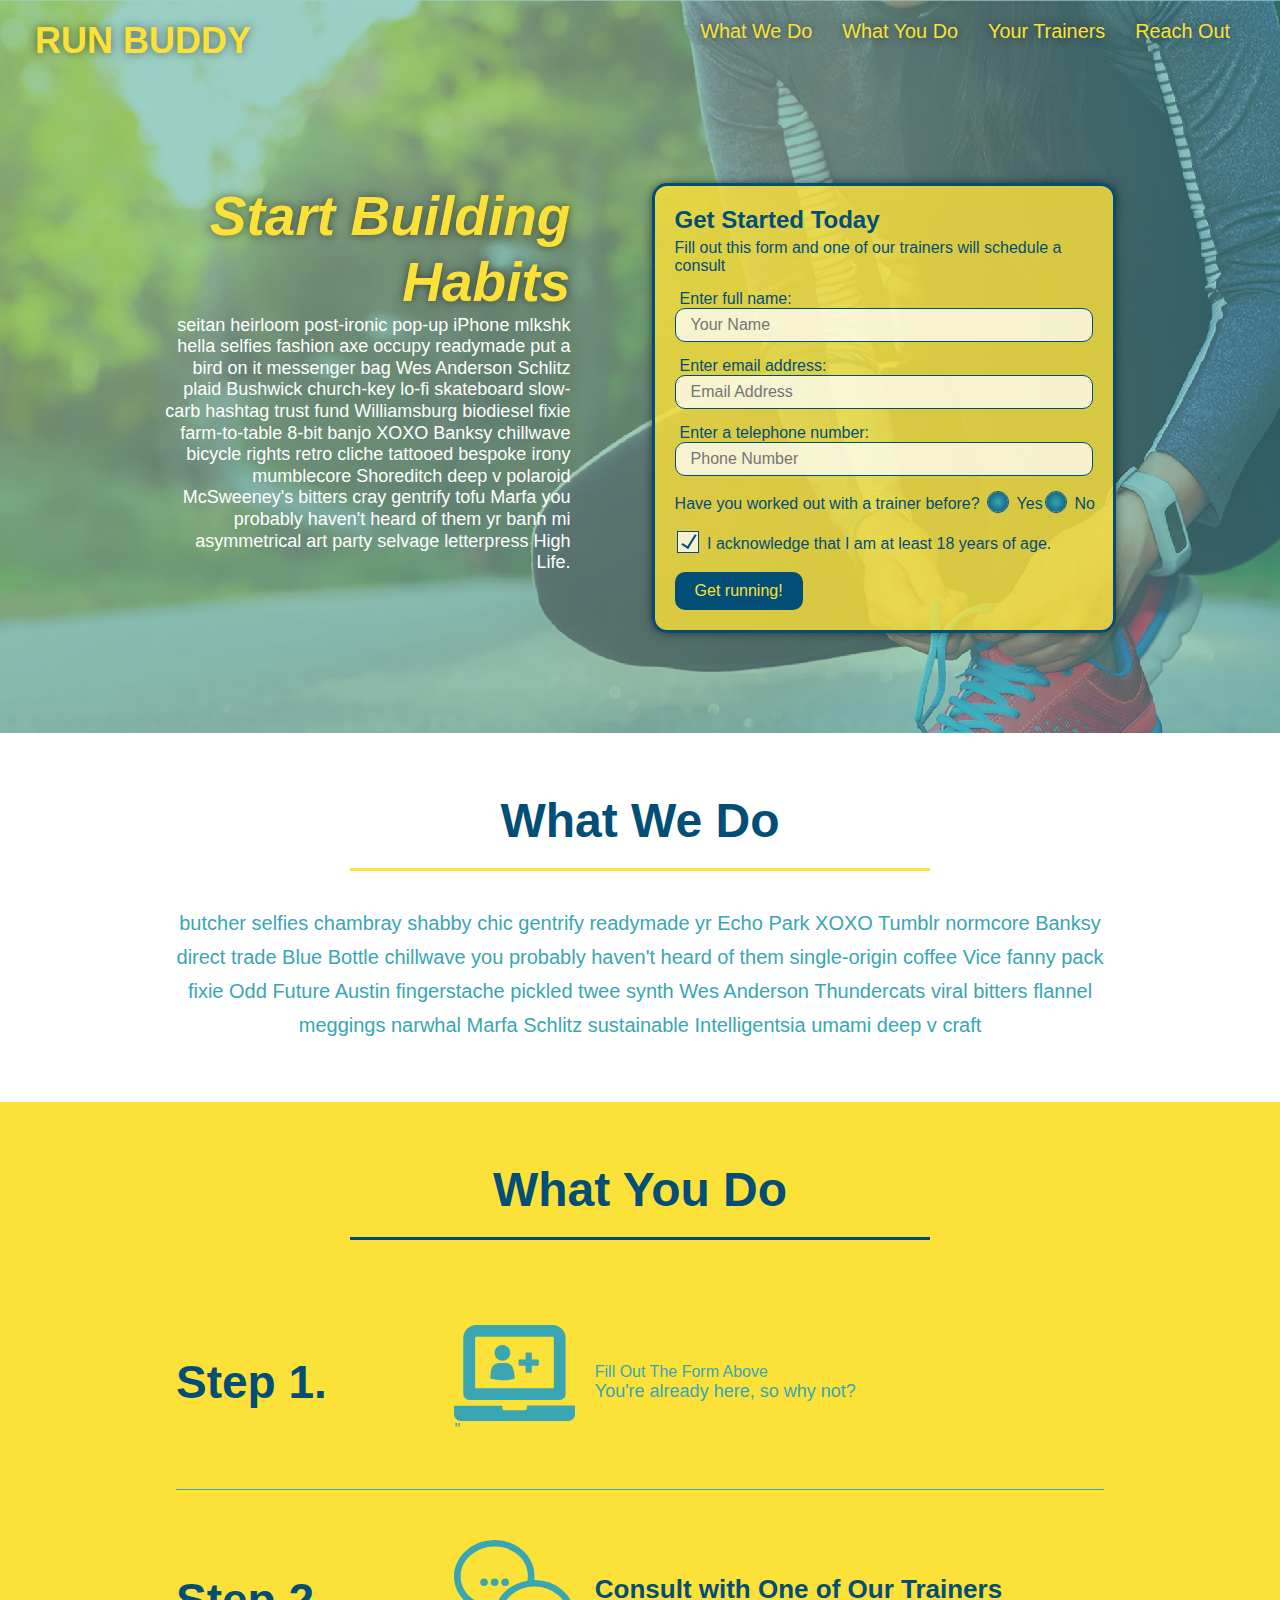
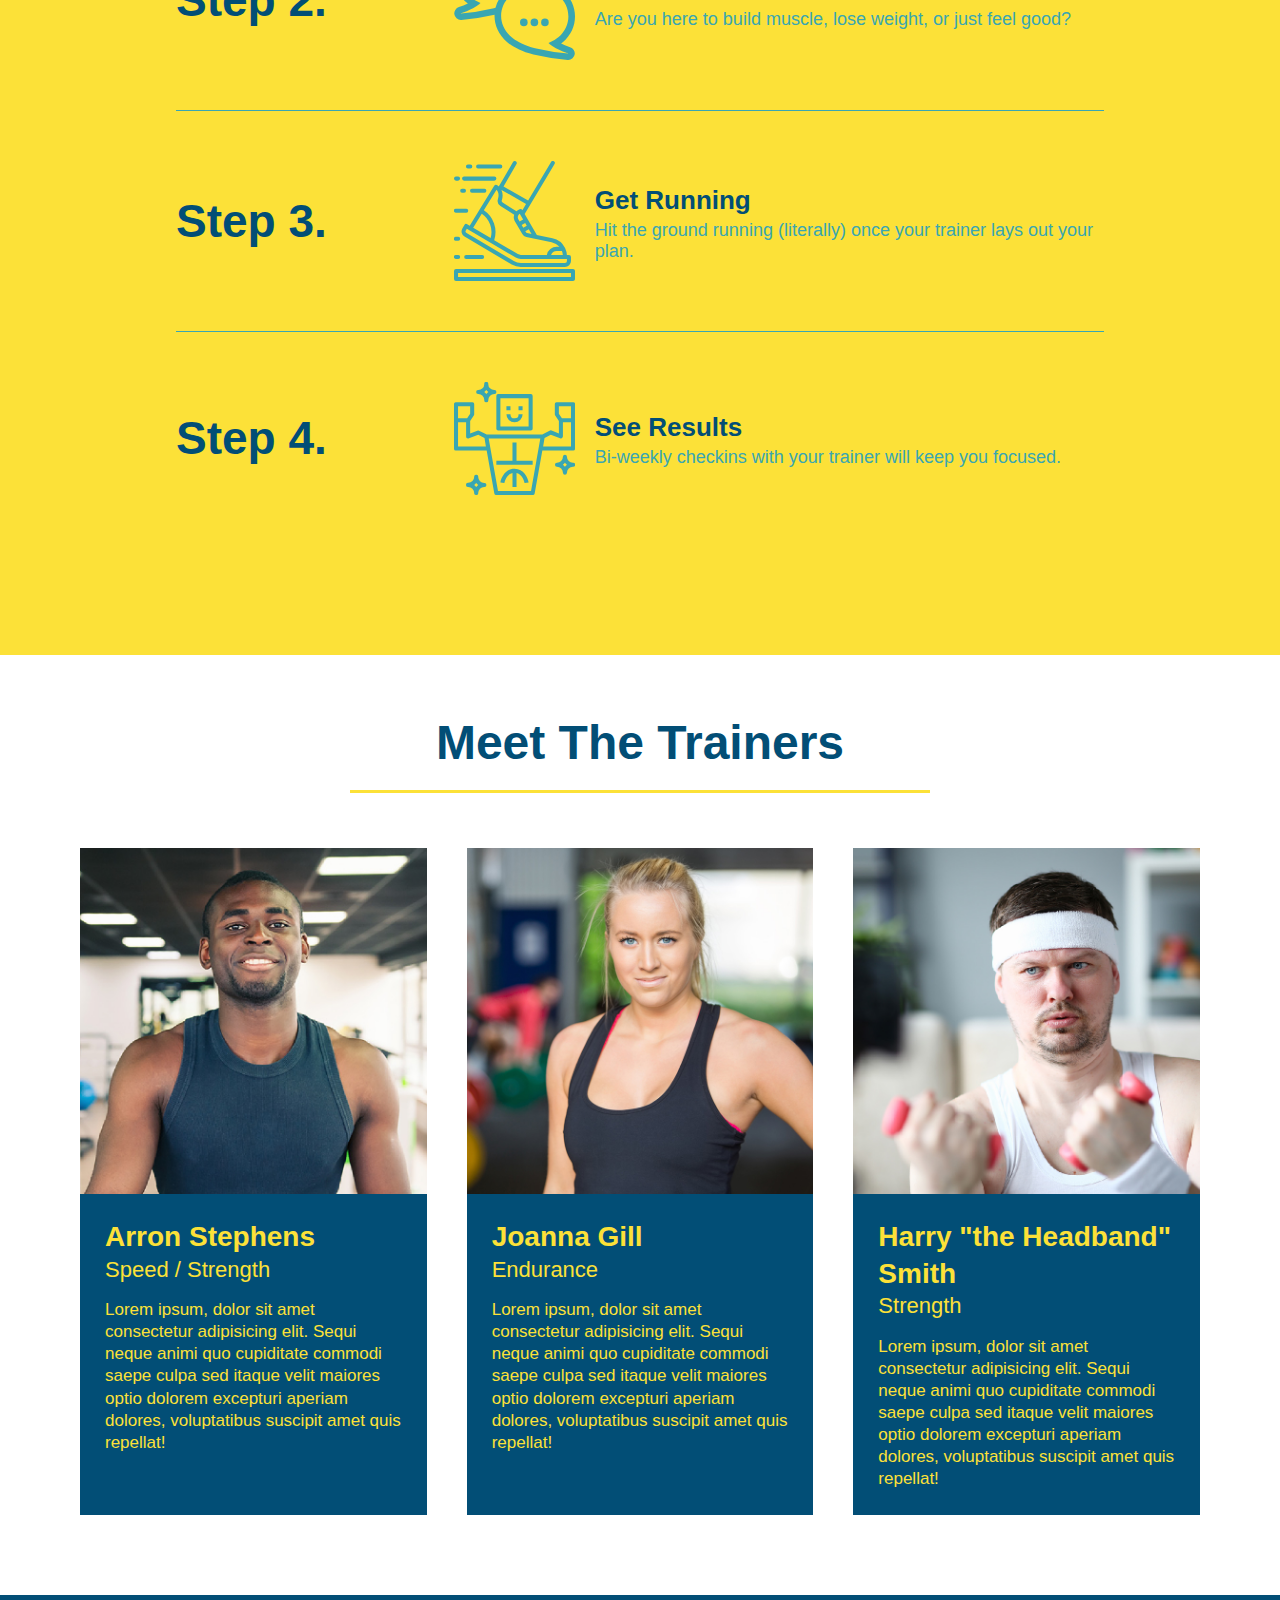
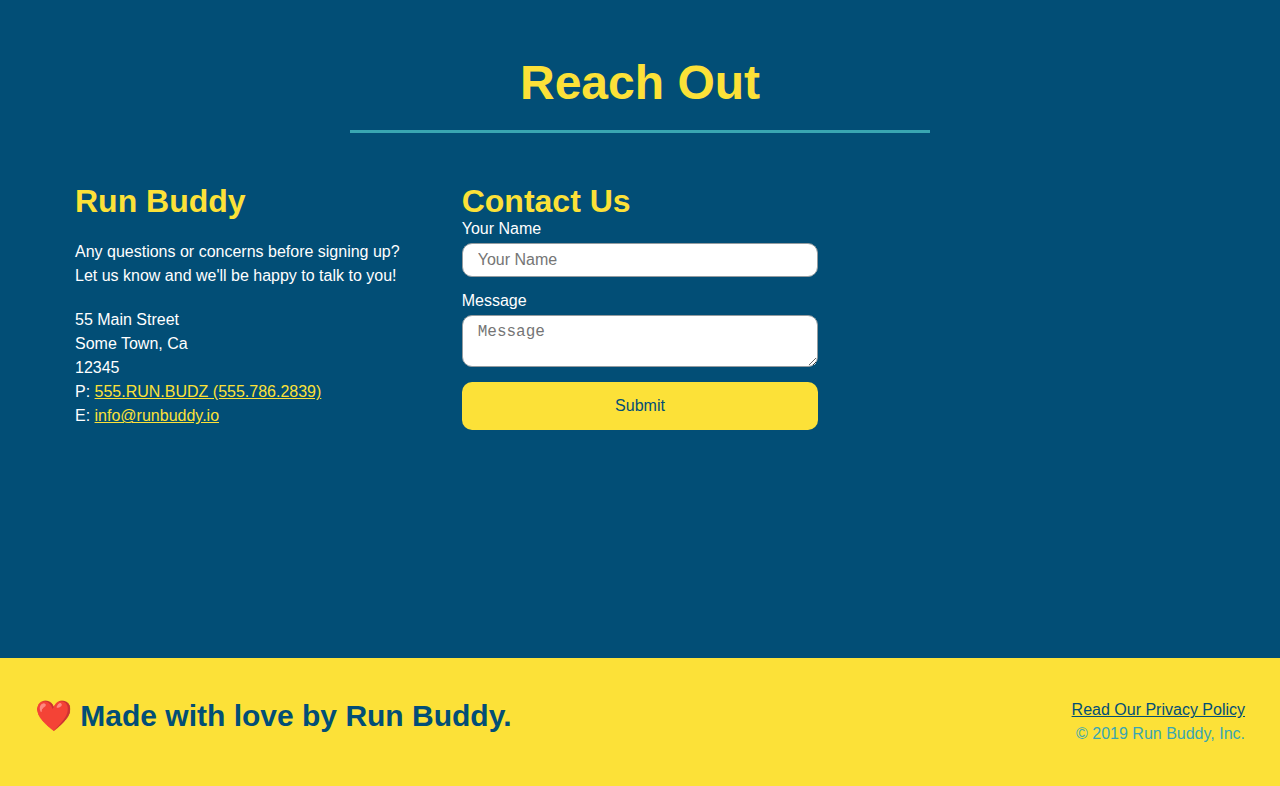
<file: index.html>
<html lang= "en">
    <head>
        <meta charset="UTF-8"/>
        <meta name="viewport" content="width=device-width, initial-scale=1.0" />
        <title>Run Buddy</title>
        <link rel="stylesheet" href="./assets/css/style.css" />
    </head>
    <body>
        <!--navigation-->
        <header>
            <h1>
                <a href="/">RUN BUDDY</a>
            </h1>
            <nav>
                <!--Unordered list element-->
                <ul>
                    <!--List item element-->
                    <li>
                        <!--Anchor element-->
                        <a href="#what-we-do">What We Do</a>
                    </li>
                    <li>
                        <a href="#what-you-do">What You Do</a>
                    </li>
                    <li>
                        <a href="#your-trainers">Your Trainers</a>
                    </li>
                    <li>
                        <a href="#reach-out">Reach Out</a>
                    </li>
                </ul>
            </nav>
        </header>
    
         <!--hero/jumbotron-->
        <section class="hero">
            <div class="hero-cta">
                <h2>Start Building Habits</h2>
                <p>
                    seitan heirloom post-ironic pop-up iPhone mlkshk hella selfies fashion axe occupy readymade put a bird on it messenger bag Wes Anderson Schlitz plaid Bushwick church-key lo-fi skateboard slow-carb hashtag trust fund Williamsburg biodiesel fixie farm-to-table 8-bit banjo XOXO Banksy chillwave bicycle rights retro cliche tattooed bespoke irony mumblecore Shoreditch deep v polaroid McSweeney's bitters cray gentrify tofu Marfa you probably haven't heard of them yr banh mi asymmetrical art party selvage letterpress High Life.
                </p>
            </div>
            <div class="hero-form">
                <h3>Get Started Today</h3>
                <p>Fill out this form and one of our trainers will schedule a consult</p>
        <!--Add form element-->
            <form>
                <label for="name">Enter full name:</label>
                <input type="text" placeholder="Your Name" name="name" id="name" class="form-input" />
                <label for="email">Enter email address:</label>
                <input type="email" placeholder="Email Address" name="email" id="email" class="form-input" />
                <label for="phone">Enter a telephone number:</label>
                <input type="tel" placeholder="Phone Number" name="phone" id="phone" class="form-input" />
                <p>
                    Have you worked out with a trainer before?
                    <span class="radio-wrapper">
                      <input type="radio" name="trainer-confirm" id="trainer-yes" />
                      <label for="trainer-yes">Yes</label>
                    </span>
                    <span class="radio-wrapper">
                      <input type="radio" name="trainer-confirm" id="trainer-no" />
                      <label for="trainer-no">No</label>
                    </span>
                </p>
                <p>
                    <span class="checkbox-wrapper">
                      <input type="checkbox" name="age-confirm" id="checkbox" />
                      <label for="checkbox">I acknowledge that I am at least 18 years of age.</label>
                    </span>
                </p>
                <button type="submit">
                    Get running!
                </button>
            
            </form>
            </div>
        </section>
        <!--end hero-->

        <!--"what we do" section-->
        <section id="what-we-do" class="intro">
            <div class="flex-row">
                <h2 class="section-title primary-border">
                    What We Do
                </h2>
            </div>
            <div class="flex-row">
                <p>
                    butcher selfies chambray shabby chic gentrify readymade yr Echo Park XOXO Tumblr normcore Banksy direct trade Blue Bottle chillwave you probably haven't heard of them single-origin coffee Vice fanny pack fixie Odd Future Austin fingerstache pickled twee synth Wes Anderson Thundercats viral bitters flannel meggings narwhal Marfa Schlitz sustainable Intelligentsia umami deep v craft
                </p>
            </div>
        </section>

        <!--"what you do" section-->
        <section id="what-you-do" class="steps">
            <div class="flex-row">
                <h2 class="section-title secondary border">
                    What You Do
                </h2>
            </div>    
            <div class="step">
                <h3>Step 1.</h3>
                <div class="step-info">
                    <div class= "step-img">
                        <!--insert this img element-->
                        <img src="./assets/images/step-1.svg" alt="" />"
                    </div>
                    <div class="step-text"
                        <h4>Fill Out The Form Above</h4>
                        <p>You're already here, so why not?</p>
                    </div>
                </div>   
            </div>

            <div class="step">
                <h3>Step 2.</h3>
                <div class="step-info">
                    <div class="step-img">
                        <img src="./assets/images/step-2.svg" alt=""/>
                    </div>
                    <div class="step-text">
                        <h4>Consult with One of Our Trainers</h4>
                        <p>Are you here to build muscle, lose weight, or just feel good?</p>
                    </div>
                </div>
            </div>

            <div class="step">
                <h3>Step 3.</h3>
                <div class="step-info">
                    <div class="step-img">
                        <img src="assets/images/step-3.svg" alt=""/>
                    </div>
                    <div class="step-text">
                        <h4>Get Running</h4>
                        <p>Hit the ground running (literally) once your trainer lays out your plan.</p>
                    </div>
                </div>    
            </div>

            <div class="step">
                <h3>Step 4.</h3>
                <div class="step-info">
                    <div class="step-img">
                        <img src="./assets/images/step-4.svg" alt=""/>
                    </div>
                    <div class="step-text">
                        <h4>See Results</h4>
                        <p>Bi-weekly checkins with your trainer will keep you focused.</p>
                    </div>
                </div>
            </div>
        </section>

        <!--"meet the trainers" section-->
        <section id="your-trainers">
            <div class="flex-row">
                <h2 class="section-title primary-border">
                    Meet The Trainers
                </h2>
            </div>
        
        <div class="trainers">
            <article class="trainer">
                <img src="./assets/images/trainer-1.jpg" alt="Arron Stephens in his workout clothes, ready to pump iron"/>
                <div class="trainer-bio">
                    <h3>Arron Stephens</h3>
                    <h4>Speed / Strength</h4>
                    <p>
                        Lorem ipsum, dolor sit amet consectetur adipisicing elit. Sequi neque animi quo cupiditate commodi saepe culpa sed
      itaque velit maiores optio dolorem excepturi aperiam dolores, voluptatibus suscipit amet quis repellat!
                    </p>
                </div>
            </article>

            <article class="trainer">
                <img src="assets/images/trainer-2.jpg" alt="Joanna Gill cooling off after a workout"/>
                <div class="trainer-bio">
                    <h3>Joanna Gill</h3>
                    <h4>Endurance</h4>
                    <p>
                        Lorem ipsum, dolor sit amet consectetur adipisicing elit. Sequi neque animi quo cupiditate commodi saepe culpa sed
                        itaque velit maiores optio dolorem excepturi aperiam dolores, voluptatibus suscipit amet quis repellat!
                    </p>
                </div>
                
            </article>

            <article class="trainer">
                <img src="./assets/images/trainer-3.jpg" alt="Harry Smith wearing a headband and lifting comically small pink weights"/>
                <div class="trainer-bio">
                    <h3>Harry "the Headband" Smith</h3>
                    <h4>Strength</h4>
                    <p>
                        Lorem ipsum, dolor sit amet consectetur adipisicing elit. Sequi neque animi quo cupiditate commodi saepe culpa sed
      itaque velit maiores optio dolorem excepturi aperiam dolores, voluptatibus suscipit amet quis repellat!
                    </p>
                </div>
            </article>
        </div>
        </section>

        <!--"reach out" section-->
        <section id="reach-out" class="contact">
            <div class="flex-row">
                <h2 class="section-title secondary-border">
                    Reach Out
                 </h2>
            </div>

            <div class="contact-info">
                <div>
                    <h3>Run Buddy</h3>
                    <p>
                        Any questions or concerns before signing up?
                        <br/>
                        Let us know and we'll be happy to talk to you!
                    </p>

                    <address>
                    55 Main Street <br/>
                    Some Town, Ca <br/>
                    12345<br/>
                    P: <a href="tel:555.786.2839">555.RUN.BUDZ (555.786.2839)</a><br/>
                    E: <a href="mailto://info@runbuddy.io">info@runbuddy.io</a>
                    </address>
                </div>    


                <div class="contact-form">
                    <h3>Contact Us</h3>
                    <form>
                       <label for="contact-name">Your Name</label>
                       <input type="text" id="contact-name" placeholder="Your Name" />
                  
                       <label for="contact-message">Message</label>
                       <textarea id="contact-message" placeholder="Message"></textarea>
                  
                       <button type="submit">Submit</button>
                      </form>
                </div>

                <iframe 
                    src="https://www.google.com/maps/embed?pb=!1m18!1m12!1m3!1d3017.497527908832!2d-73.6518774842703!3d40.860954479315865!2m3!1f0!2f0!3f0!3m2!1i1024!2i768!4f13.1!3m3!1m2!1s0x89c285813a4841db%3A0x56abc2def1b5d56!2s14%20Daniel%20Dr%2C%20Glen%20Cove%2C%20NY%2011542!5e0!3m2!1sen!2sus!4v1627914436495!5m2!1sen!2sus" 
                    frameborder="0"
                    style="border:0;" 
                    allowfullscreen>
                </iframe>
                
            </div>
        </section>

        <!--footer-->
        <footer>
        <h2>❤️ Made with love by Run Buddy.</h2>
        <div>
            <a href="./privacy-policy.html">Read Our Privacy Policy</a><br />
            &copy; 2019 Run Buddy, Inc.
        </div>
        </footer>
    </div>
    </body>
</html>
</file>
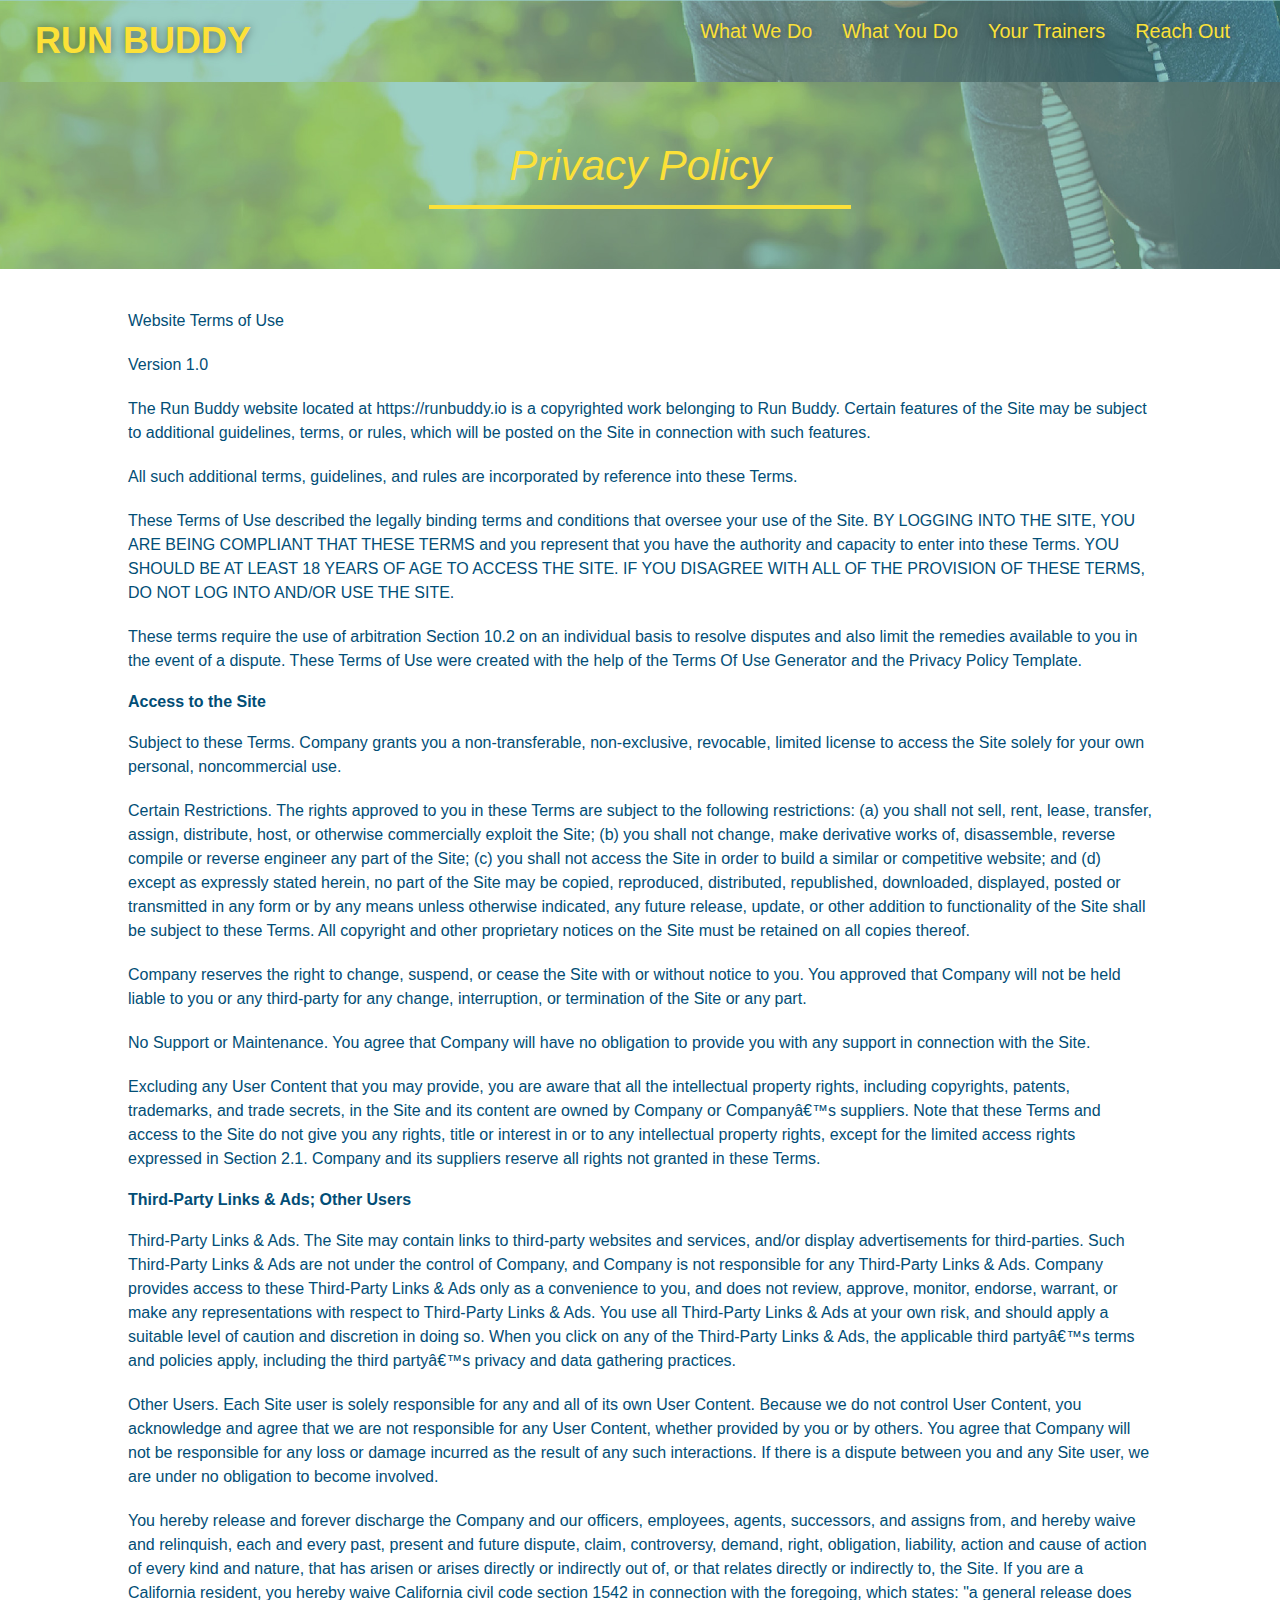
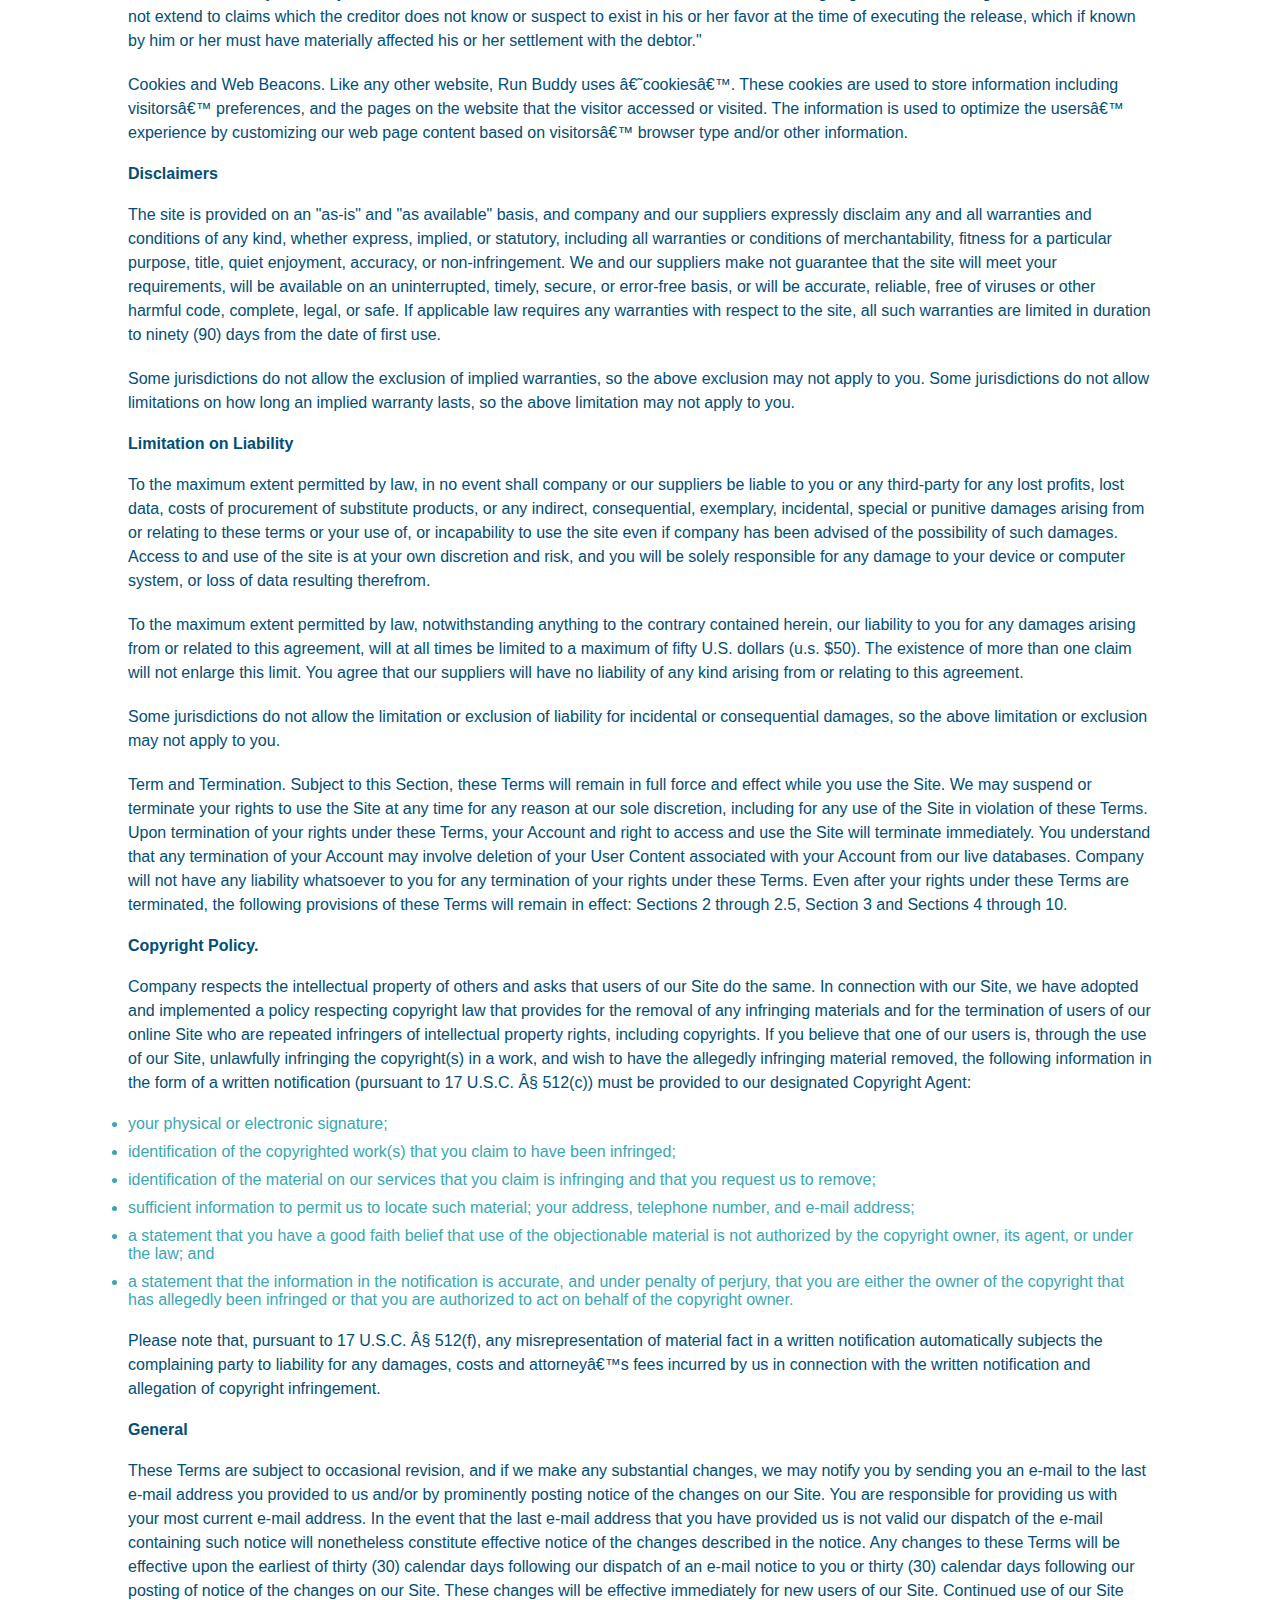
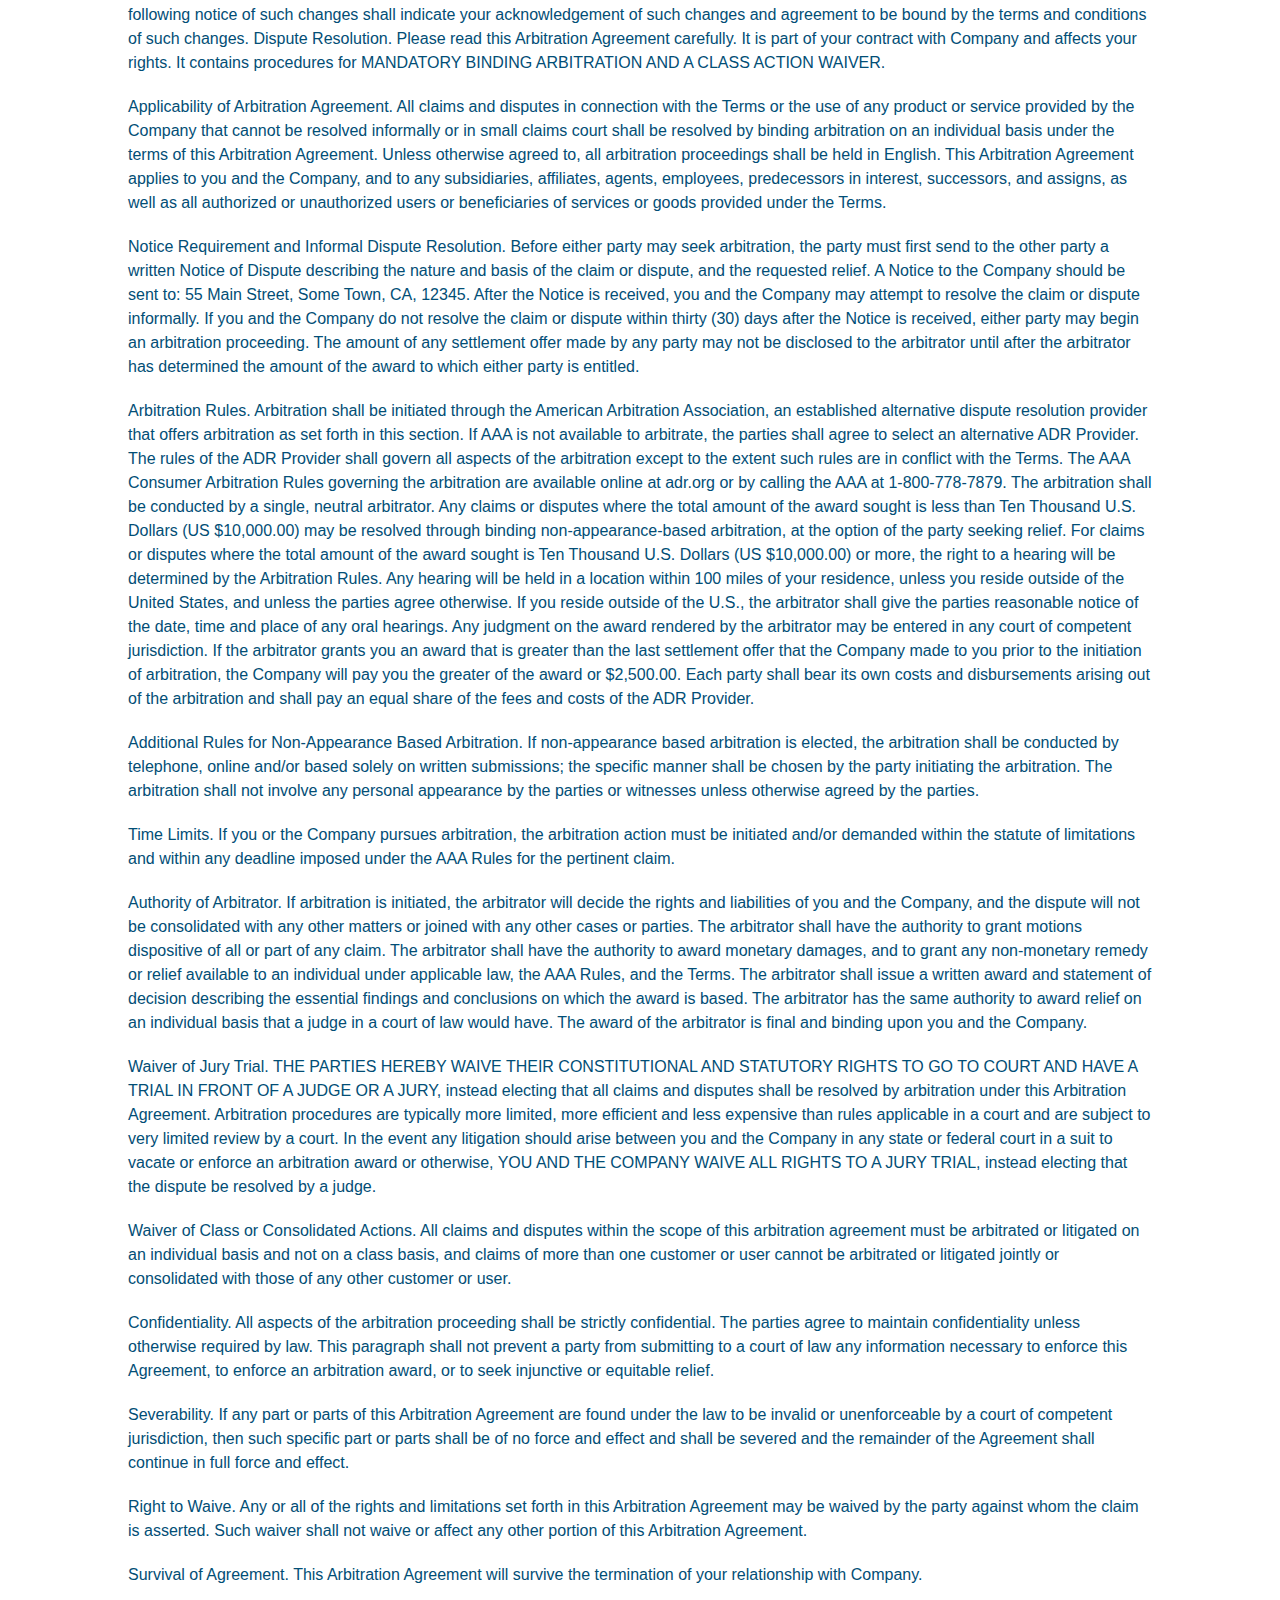
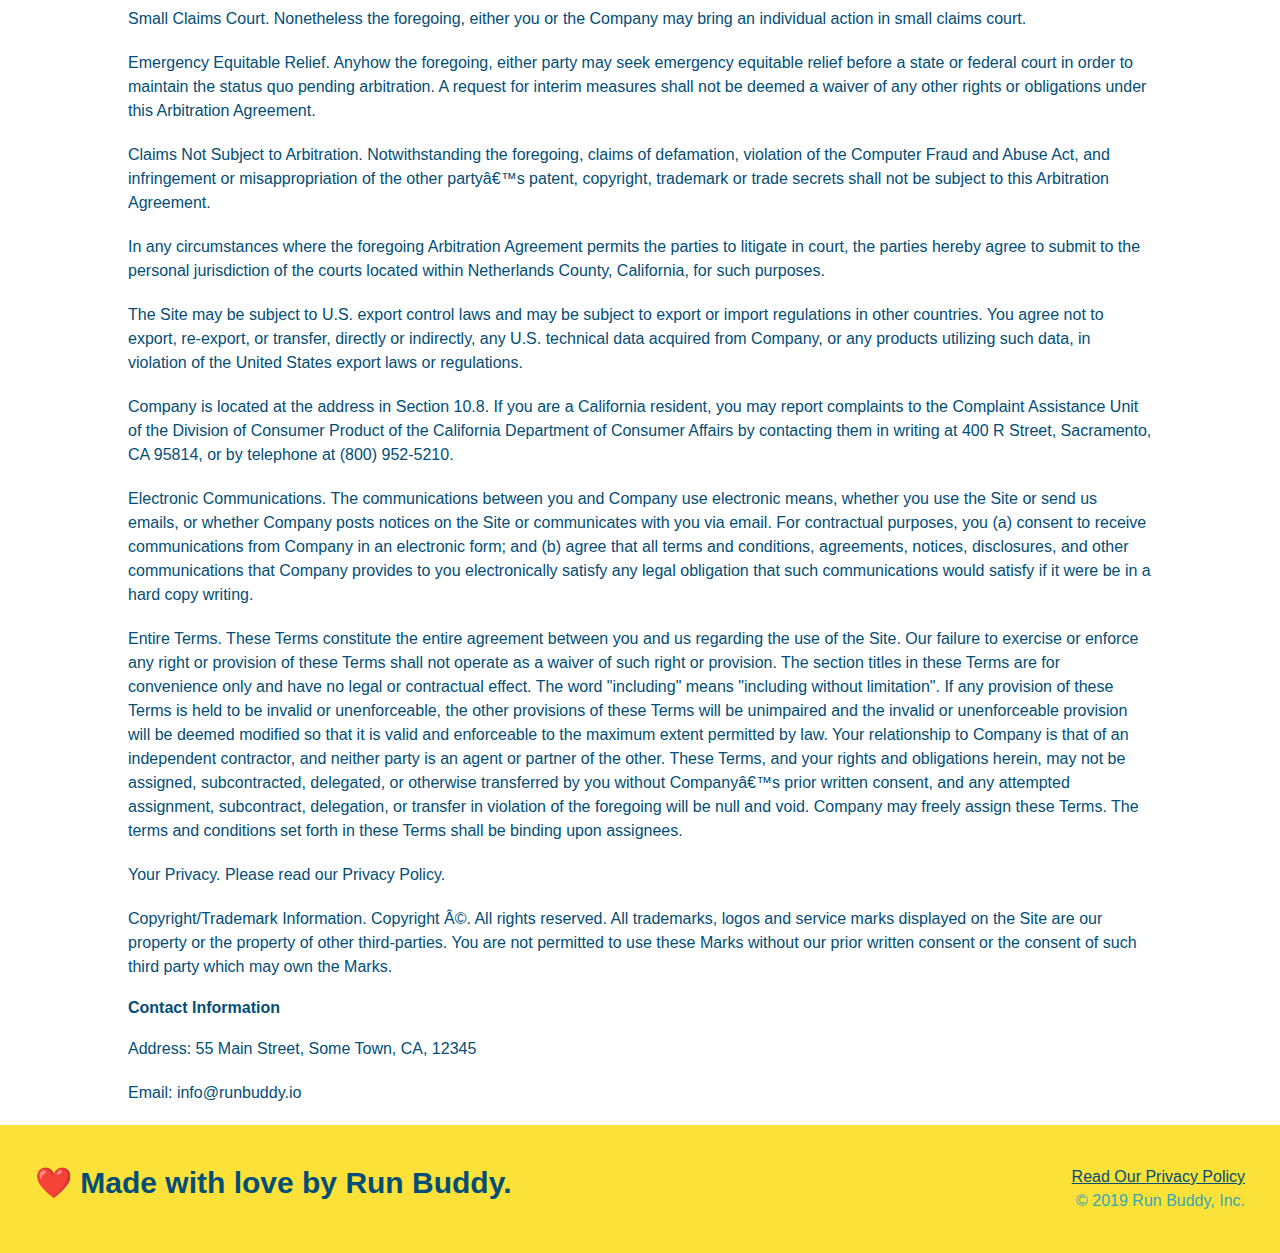
<file: privacy-policy.html>
<!DOCTYPE html>
<html lang="en">

  <head>
    <meta charset="UTF-8" />
    <meta name="viewport" content="width=device-width, initial-scale=1.0" />
    <title>Privacy Policy - Run Buddy</title>
    <link rel="stylesheet" href="./assets/css/style.css" />
    <link rel="stylesheet" href="./assets/css/secondary-styles.css"/>
  </head>
  <body>
        <!--navigation-->
        <header>
            <h1>
                <a href="/">RUN BUDDY</a>
            </h1>
            <nav>
                <!--Unordered list element-->
                <ul>
                    <!--List item element-->
                    <li>
                        <!--Anchor element-->
                        <a href="./index.html#what-we-do">What We Do</a>
                    </li>
                    <li>
                        <a href="./index.html#what-you-do">What You Do</a>
                    </li>
                    <li>
                        <a href="./index.html#your-trainers">Your Trainers</a>
                    </li>
                    <li>
                        <a href="./index.html#reach-out">Reach Out</a>
                    </li>
                </ul>
            </nav>
        </header>

        <section class="hero">
            <h2 class="page-title">
                Privacy Policy
            </h2>
        </section>

        <article class="secondary-content">

      <p>
        Website Terms of Use
      </p>

      <p>
        Version 1.0
      </p>

      <p>
        The Run Buddy website located at https://runbuddy.io is a copyrighted work belonging to Run Buddy. Certain
        features of the Site may be subject to additional guidelines, terms, or rules, which will be posted on the Site
        in connection with such features.
      </p>

      <p>
        All such additional terms, guidelines, and rules are incorporated by reference into these Terms.
      </p>

      <p>
        These Terms of Use described the legally binding terms and conditions that oversee your use of the Site. BY
        LOGGING INTO THE SITE, YOU ARE BEING COMPLIANT THAT THESE TERMS and you represent that you have the authority
        and capacity to enter into these Terms. YOU SHOULD BE AT LEAST 18 YEARS OF AGE TO ACCESS THE SITE. IF YOU
        DISAGREE WITH ALL OF THE PROVISION OF THESE TERMS, DO NOT LOG INTO AND/OR USE THE SITE.
      </p>

      <p>
        These terms require the use of arbitration Section 10.2 on an individual basis to resolve disputes and also
        limit the remedies available to you in the event of a dispute. These Terms of Use were created with the help of
        the Terms Of Use Generator and the Privacy Policy Template.
      </p>

      <h3>
        Access to the Site
      </h3>

      <p>
        Subject to these Terms. Company grants you a non-transferable, non-exclusive, revocable, limited license to
        access the Site solely for your own personal, noncommercial use.
      </p>

      <p>
        Certain Restrictions. The rights approved to you in these Terms are subject to the following restrictions: (a)
        you shall not sell, rent, lease, transfer, assign, distribute, host, or otherwise commercially exploit the Site;
        (b) you shall not change, make derivative works of, disassemble, reverse compile or reverse engineer any part of
        the Site; (c) you shall not access the Site in order to build a similar or competitive website; and (d) except
        as expressly stated herein, no part of the Site may be copied, reproduced, distributed, republished, downloaded,
        displayed, posted or transmitted in any form or by any means unless otherwise indicated, any future release,
        update, or other addition to functionality of the Site shall be subject to these Terms. All copyright and other
        proprietary notices on the Site must be retained on all copies thereof.
      </p>

      <p>
        Company reserves the right to change, suspend, or cease the Site with or without notice to you. You approved
        that Company will not be held liable to you or any third-party for any change, interruption, or termination of
        the Site or any part.
      </p>

      <p>
        No Support or Maintenance. You agree that Company will have no obligation to provide you with any support in
        connection with the Site.
      </p>

      <p>
        Excluding any User Content that you may provide, you are aware that all the intellectual property rights,
        including copyrights, patents, trademarks, and trade secrets, in the Site and its content are owned by Company
        or Companyâ€™s suppliers. Note that these Terms and access to the Site do not give you any rights, title or
        interest in or to any intellectual property rights, except for the limited access rights expressed in Section
        2.1. Company and its suppliers reserve all rights not granted in these Terms.
      </p>

      <h3>
        Third-Party Links & Ads; Other Users
      </h3>

      <p>
        Third-Party Links & Ads. The Site may contain links to third-party websites and services, and/or display
        advertisements for third-parties. Such Third-Party Links & Ads are not under the control of Company, and Company
        is not responsible for any Third-Party Links & Ads. Company provides access to these Third-Party Links & Ads
        only as a convenience to you, and does not review, approve, monitor, endorse, warrant, or make any
        representations with respect to Third-Party Links & Ads. You use all Third-Party Links & Ads at your own risk,
        and should apply a suitable level of caution and discretion in doing so. When you click on any of the
        Third-Party Links & Ads, the applicable third partyâ€™s terms and policies apply, including the third partyâ€™s
        privacy and data gathering practices.
      </p>

      <p>
        Other Users. Each Site user is solely responsible for any and all of its own User Content. Because we do not
        control User Content, you acknowledge and agree that we are not responsible for any User Content, whether
        provided by you or by others. You agree that Company will not be responsible for any loss or damage incurred as
        the result of any such interactions. If there is a dispute between you and any Site user, we are under no
        obligation to become involved.
      </p>

      <p>
        You hereby release and forever discharge the Company and our officers, employees, agents, successors, and
        assigns from, and hereby waive and relinquish, each and every past, present and future dispute, claim,
        controversy, demand, right, obligation, liability, action and cause of action of every kind and nature, that has
        arisen or arises directly or indirectly out of, or that relates directly or indirectly to, the Site. If you are
        a California resident, you hereby waive California civil code section 1542 in connection with the foregoing,
        which states: "a general release does not extend to claims which the creditor does not know or suspect to exist
        in his or her favor at the time of executing the release, which if known by him or her must have materially
        affected his or her settlement with the debtor."
      </p>

      <p>
        Cookies and Web Beacons. Like any other website, Run Buddy uses â€˜cookiesâ€™. These cookies are used to store
        information including visitorsâ€™ preferences, and the pages on the website that the visitor accessed or visited.
        The information is used to optimize the usersâ€™ experience by customizing our web page content based on visitorsâ€™
        browser type and/or other information.
      </p>

      <h3>
        Disclaimers
      </h3>

      <p>
        The site is provided on an "as-is" and "as available" basis, and company and our suppliers expressly disclaim
        any and all warranties and conditions of any kind, whether express, implied, or statutory, including all
        warranties or conditions of merchantability, fitness for a particular purpose, title, quiet enjoyment, accuracy,
        or non-infringement. We and our suppliers make not guarantee that the site will meet your requirements, will be
        available on an uninterrupted, timely, secure, or error-free basis, or will be accurate, reliable, free of
        viruses or other harmful code, complete, legal, or safe. If applicable law requires any warranties with respect
        to the site, all such warranties are limited in duration to ninety (90) days from the date of first use.
      </p>

      <p>
        Some jurisdictions do not allow the exclusion of implied warranties, so the above exclusion may not apply to
        you. Some jurisdictions do not allow limitations on how long an implied warranty lasts, so the above limitation
        may not apply to you.
      </p>

      <h3>
        Limitation on Liability
      </h3>

      <p>
        To the maximum extent permitted by law, in no event shall company or our suppliers be liable to you or any
        third-party for any lost profits, lost data, costs of procurement of substitute products, or any indirect,
        consequential, exemplary, incidental, special or punitive damages arising from or relating to these terms or
        your use of, or incapability to use the site even if company has been advised of the possibility of such
        damages. Access to and use of the site is at your own discretion and risk, and you will be solely responsible
        for any damage to your device or computer system, or loss of data resulting therefrom.
      </p>

      <p>
        To the maximum extent permitted by law, notwithstanding anything to the contrary contained herein, our liability
        to you for any damages arising from or related to this agreement, will at all times be limited to a maximum of
        fifty U.S. dollars (u.s. $50). The existence of more than one claim will not enlarge this limit. You agree that
        our suppliers will have no liability of any kind arising from or relating to this agreement.
      </p>

      <p>
        Some jurisdictions do not allow the limitation or exclusion of liability for incidental or consequential
        damages, so the above limitation or exclusion may not apply to you.
      </p>

      <p>
        Term and Termination. Subject to this Section, these Terms will remain in full force and effect while you use
        the Site. We may suspend or terminate your rights to use the Site at any time for any reason at our sole
        discretion, including for any use of the Site in violation of these Terms. Upon termination of your rights under
        these Terms, your Account and right to access and use the Site will terminate immediately. You understand that
        any termination of your Account may involve deletion of your User Content associated with your Account from our
        live databases. Company will not have any liability whatsoever to you for any termination of your rights under
        these Terms. Even after your rights under these Terms are terminated, the following provisions of these Terms
        will remain in effect: Sections 2 through 2.5, Section 3 and Sections 4 through 10.
      </p>

      <h3>
        Copyright Policy.
      </h3>

      <p>
        Company respects the intellectual property of others and asks that users of our Site do the same. In connection
        with our Site, we have adopted and implemented a policy respecting copyright law that provides for the removal
        of any infringing materials and for the termination of users of our online Site who are repeated infringers of
        intellectual property rights, including copyrights. If you believe that one of our users is, through the use of
        our Site, unlawfully infringing the copyright(s) in a work, and wish to have the allegedly infringing material
        removed, the following information in the form of a written notification (pursuant to 17 U.S.C. Â§ 512(c)) must
        be provided to our designated Copyright Agent:
      </p>

      <ul>
        <li>
          your physical or electronic signature;
        </li>
        <li>
          identification of the copyrighted work(s) that you claim to have been infringed;
        </li>
        <li>
          identification of the material on our services that you claim is infringing and that you request us to remove;
        </li>
        <li>
          sufficient information to permit us to locate such material; your address, telephone number, and e-mail
          address;
        </li>
        <li>
          a statement that you have a good faith belief that use of the objectionable material is not authorized by the
          copyright owner, its agent, or under the law; and
        </li>
        <li>
          a statement that the information in the notification is accurate, and under penalty of perjury, that you are
          either the owner of the copyright that has allegedly been infringed or that you are authorized to act on
          behalf of the copyright owner.
        </li>
      </ul>

      <p>
        Please note that, pursuant to 17 U.S.C. Â§ 512(f), any misrepresentation of material fact in a written
        notification automatically subjects the complaining party to liability for any damages, costs and attorneyâ€™s
        fees incurred by us in connection with the written notification and allegation of copyright infringement.
      </p>

      <h3>
        General
      </h3>

      <p>
        These Terms are subject to occasional revision, and if we make any substantial changes, we may notify you by
        sending you an e-mail to the last e-mail address you provided to us and/or by prominently posting notice of the
        changes on our Site. You are responsible for providing us with your most current e-mail address. In the event
        that the last e-mail address that you have provided us is not valid our dispatch of the e-mail containing such
        notice will nonetheless constitute effective notice of the changes described in the notice. Any changes to these
        Terms will be effective upon the earliest of thirty (30) calendar days following our dispatch of an e-mail
        notice to you or thirty (30) calendar days following our posting of notice of the changes on our Site. These
        changes will be effective immediately for new users of our Site. Continued use of our Site following notice of
        such changes shall indicate your acknowledgement of such changes and agreement to be bound by the terms and
        conditions of such changes. Dispute Resolution. Please read this Arbitration Agreement carefully. It is part of
        your contract with Company and affects your rights. It contains procedures for MANDATORY BINDING ARBITRATION AND
        A CLASS ACTION WAIVER.
      </p>

      <p>
        Applicability of Arbitration Agreement. All claims and disputes in connection with the Terms or the use of any
        product or service provided by the Company that cannot be resolved informally or in small claims court shall be
        resolved by binding arbitration on an individual basis under the terms of this Arbitration Agreement. Unless
        otherwise agreed to, all arbitration proceedings shall be held in English. This Arbitration Agreement applies to
        you and the Company, and to any subsidiaries, affiliates, agents, employees, predecessors in interest,
        successors, and assigns, as well as all authorized or unauthorized users or beneficiaries of services or goods
        provided under the Terms.
      </p>

      <p>
        Notice Requirement and Informal Dispute Resolution. Before either party may seek arbitration, the party must
        first send to the other party a written Notice of Dispute describing the nature and basis of the claim or
        dispute, and the requested relief. A Notice to the Company should be sent to: 55 Main Street, Some Town, CA,
        12345. After the Notice is received, you and the Company may attempt to resolve the claim or dispute informally.
        If you and the Company do not resolve the claim or dispute within thirty (30) days after the Notice is received,
        either party may begin an arbitration proceeding. The amount of any settlement offer made by any party may not
        be disclosed to the arbitrator until after the arbitrator has determined the amount of the award to which either
        party is entitled.
      </p>

      <p>
        Arbitration Rules. Arbitration shall be initiated through the American Arbitration Association, an established
        alternative dispute resolution provider that offers arbitration as set forth in this section. If AAA is not
        available to arbitrate, the parties shall agree to select an alternative ADR Provider. The rules of the ADR
        Provider shall govern all aspects of the arbitration except to the extent such rules are in conflict with the
        Terms. The AAA Consumer Arbitration Rules governing the arbitration are available online at adr.org or by
        calling the AAA at 1-800-778-7879. The arbitration shall be conducted by a single, neutral arbitrator. Any
        claims or disputes where the total amount of the award sought is less than Ten Thousand U.S. Dollars (US
        $10,000.00) may be resolved through binding non-appearance-based arbitration, at the option of the party seeking
        relief. For claims or disputes where the total amount of the award sought is Ten Thousand U.S. Dollars (US
        $10,000.00) or more, the right to a hearing will be determined by the Arbitration Rules. Any hearing will be
        held in a location within 100 miles of your residence, unless you reside outside of the United States, and
        unless the parties agree otherwise. If you reside outside of the U.S., the arbitrator shall give the parties
        reasonable notice of the date, time and place of any oral hearings. Any judgment on the award rendered by the
        arbitrator may be entered in any court of competent jurisdiction. If the arbitrator grants you an award that is
        greater than the last settlement offer that the Company made to you prior to the initiation of arbitration, the
        Company will pay you the greater of the award or $2,500.00. Each party shall bear its own costs and
        disbursements arising out of the arbitration and shall pay an equal share of the fees and costs of the ADR
        Provider.
      </p>

      <p>
        Additional Rules for Non-Appearance Based Arbitration. If non-appearance based arbitration is elected, the
        arbitration shall be conducted by telephone, online and/or based solely on written submissions; the specific
        manner shall be chosen by the party initiating the arbitration. The arbitration shall not involve any personal
        appearance by the parties or witnesses unless otherwise agreed by the parties.
      </p>

      <p>
        Time Limits. If you or the Company pursues arbitration, the arbitration action must be initiated and/or demanded
        within the statute of limitations and within any deadline imposed under the AAA Rules for the pertinent claim.
      </p>

      <p>
        Authority of Arbitrator. If arbitration is initiated, the arbitrator will decide the rights and liabilities of
        you and the Company, and the dispute will not be consolidated with any other matters or joined with any other
        cases or parties. The arbitrator shall have the authority to grant motions dispositive of all or part of any
        claim. The arbitrator shall have the authority to award monetary damages, and to grant any non-monetary remedy
        or relief available to an individual under applicable law, the AAA Rules, and the Terms. The arbitrator shall
        issue a written award and statement of decision describing the essential findings and conclusions on which the
        award is based. The arbitrator has the same authority to award relief on an individual basis that a judge in a
        court of law would have. The award of the arbitrator is final and binding upon you and the Company.
      </p>

      <p>
        Waiver of Jury Trial. THE PARTIES HEREBY WAIVE THEIR CONSTITUTIONAL AND STATUTORY RIGHTS TO GO TO COURT AND HAVE
        A TRIAL IN FRONT OF A JUDGE OR A JURY, instead electing that all claims and disputes shall be resolved by
        arbitration under this Arbitration Agreement. Arbitration procedures are typically more limited, more efficient
        and less expensive than rules applicable in a court and are subject to very limited review by a court. In the
        event any litigation should arise between you and the Company in any state or federal court in a suit to vacate
        or enforce an arbitration award or otherwise, YOU AND THE COMPANY WAIVE ALL RIGHTS TO A JURY TRIAL, instead
        electing that the dispute be resolved by a judge.
      </p>

      <p>
        Waiver of Class or Consolidated Actions. All claims and disputes within the scope of this arbitration agreement
        must be arbitrated or litigated on an individual basis and not on a class basis, and claims of more than one
        customer or user cannot be arbitrated or litigated jointly or consolidated with those of any other customer or
        user.
      </p>

      <p>
        Confidentiality. All aspects of the arbitration proceeding shall be strictly confidential. The parties agree to
        maintain confidentiality unless otherwise required by law. This paragraph shall not prevent a party from
        submitting to a court of law any information necessary to enforce this Agreement, to enforce an arbitration
        award, or to seek injunctive or equitable relief.
      </p>

      <p>
        Severability. If any part or parts of this Arbitration Agreement are found under the law to be invalid or
        unenforceable by a court of competent jurisdiction, then such specific part or parts shall be of no force and
        effect and shall be severed and the remainder of the Agreement shall continue in full force and effect.
      </p>

      <p>
        Right to Waive. Any or all of the rights and limitations set forth in this Arbitration Agreement may be waived
        by the party against whom the claim is asserted. Such waiver shall not waive or affect any other portion of this
        Arbitration Agreement.
      </p>

      <p>
        Survival of Agreement. This Arbitration Agreement will survive the termination of your relationship with
        Company.
      </p>

      <p>
        Small Claims Court. Nonetheless the foregoing, either you or the Company may bring an individual action in small
        claims court.
      </p>

      <p>
        Emergency Equitable Relief. Anyhow the foregoing, either party may seek emergency equitable relief before a
        state or federal court in order to maintain the status quo pending arbitration. A request for interim measures
        shall not be deemed a waiver of any other rights or obligations under this Arbitration Agreement.
      </p>

      <p>
        Claims Not Subject to Arbitration. Notwithstanding the foregoing, claims of defamation, violation of the
        Computer Fraud and Abuse Act, and infringement or misappropriation of the other partyâ€™s patent, copyright,
        trademark or trade secrets shall not be subject to this Arbitration Agreement.
      </p>

      <p>
        In any circumstances where the foregoing Arbitration Agreement permits the parties to litigate in court, the
        parties hereby agree to submit to the personal jurisdiction of the courts located within Netherlands County,
        California, for such purposes.
      </p>

      <p>
        The Site may be subject to U.S. export control laws and may be subject to export or import regulations in other
        countries. You agree not to export, re-export, or transfer, directly or indirectly, any U.S. technical data
        acquired from Company, or any products utilizing such data, in violation of the United States export laws or
        regulations.
      </p>

      <p>
        Company is located at the address in Section 10.8. If you are a California resident, you may report complaints
        to the Complaint Assistance Unit of the Division of Consumer Product of the California Department of Consumer
        Affairs by contacting them in writing at 400 R Street, Sacramento, CA 95814, or by telephone at (800) 952-5210.
      </p>

      <p>
        Electronic Communications. The communications between you and Company use electronic means, whether you use the
        Site or send us emails, or whether Company posts notices on the Site or communicates with you via email. For
        contractual purposes, you (a) consent to receive communications from Company in an electronic form; and (b)
        agree that all terms and conditions, agreements, notices, disclosures, and other communications that Company
        provides to you electronically satisfy any legal obligation that such communications would satisfy if it were be
        in a hard copy writing.
      </p>

      <p>
        Entire Terms. These Terms constitute the entire agreement between you and us regarding the use of the Site. Our
        failure to exercise or enforce any right or provision of these Terms shall not operate as a waiver of such right
        or provision. The section titles in these Terms are for convenience only and have no legal or contractual
        effect. The word "including" means "including without limitation". If any provision of these Terms is held to be
        invalid or unenforceable, the other provisions of these Terms will be unimpaired and the invalid or
        unenforceable provision will be deemed modified so that it is valid and enforceable to the maximum extent
        permitted by law. Your relationship to Company is that of an independent contractor, and neither party is an
        agent or partner of the other. These Terms, and your rights and obligations herein, may not be assigned,
        subcontracted, delegated, or otherwise transferred by you without Companyâ€™s prior written consent, and any
        attempted assignment, subcontract, delegation, or transfer in violation of the foregoing will be null and void.
        Company may freely assign these Terms. The terms and conditions set forth in these Terms shall be binding upon
        assignees.
      </p>

      <p>
        Your Privacy. Please read our Privacy Policy.
      </p>

      <p>
        Copyright/Trademark Information. Copyright Â©. All rights reserved. All trademarks, logos and service marks
        displayed on the Site are our property or the property of other third-parties. You are not permitted to use
        these Marks without our prior written consent or the consent of such third party which may own the Marks.
      </p>

      <h3>
        Contact Information
      </h3>

      <p>
        Address: 55 Main Street, Some Town, CA, 12345
      </p>

      <p>
        Email: info@runbuddy.io
      </p>

        </article>

        <footer>
            <h2>❤️ Made with love by Run Buddy.</h2>
            <div>
                <a href="#">Read Our Privacy Policy</a><br />
                &copy; 2019 Run Buddy, Inc.
            </div>
        </footer>
  </body>
</html>
</file>
<file: assets/css/style.css>
:root {
  --primary-color: #fce138;
  --secondary-color: #024e76;
  --tertiary-color: #39a6b2;
}

* {
    margin: 0;
    padding: 0;
    box-sizing: border-box;
  }

body {
    /* more on this crazy alphanumerical value in a minute! */
    color: var(--tertiary-color);
    font-family: Helvetica, Arial, sans-serif;
  }

  /* apply styles to <header> */
header {
    padding: 20px 35px;
    background-color: var(--tertiary-color);
    display: flex;
    justify-content: space-between;
    flex-wrap: wrap;
    position: -webkit-sticky;
    position: sticky;
    top: 0;
    background-image: url("../images/hero-bg.jpg");
    background-size: cover;
    background-attachment: fixed;
    background-position: 80%;
    z-index: 9999;
  }

  header h1 {
    font-weight: bold;
    font-size: 36px;
    color: var(--primary-color);
    margin: 0;
    text-shadow: 0 0 10px rgba(0, 0, 0, 0.5);
  }
  
  header a {
    text-decoration: none;
    color: var(--primary-color);
  }

  header nav ul {
      display: flex;
      flex-wrap: wrap;
      justify-content: space-between;
      align-items: center;
      list-style: none;
  }
  
  header nav ul li a {
      padding: 10px 15px; 
      font-weight: lighter;
      font-size: 1.55vw;
      text-shadow: 0 0 10px rgba(0, 0, 0, 0.5);
  }

  header nav ul li a:hover {
    background: var(--primary-color);
    color: var(--secondary-color);
    border-radius: 15px;
    text-shadow: none;
  }

footer {
      background: var(--primary-color);
      width: 100%;
      padding: 40px 35px;
      display: flex;
      justify-content: space-between;
      flex-wrap: wrap;
  }
  
    footer h2 {
        color: var(--secondary-color);
        font-size: 30px;
        margin: 0;
}
    footer div {
        line-height: 1.5;
        text-align: right;
    }

    footer a {
        color: var(--secondary-color);
    }

    section {
        padding: 60px;
    }

    /* Hero Style Start */
    .hero {
        background-image: url("../images/hero-bg.jpg");
        background-size: cover;
        background-attachment: fixed;
        background-position: 80%;
        display: flex;
        justify-content: center;
        flex-wrap: wrap;
        align-items: flex-start;
    }
    /* Hero Styles End */
    
    .hero-form {
        background-color: rgba(252, 225, 56, 0.8);
        padding: 20px;
        color: var(--secondary-color);
        border: solid 3px var(--secondary-color);
        width: 40%;
        margin: 3.5%;
        box-shadow: 0 0 10px rgba(0, 0, 0, 0.5);
        border-radius: 15px;
    }

    .hero-form h3 {
        font-size: 24px;
        margin: 0;
    }

    .hero-form p {
        margin: 5px 0 15px 0;
    }

    .form-input {
        border: 1px solid var(--secondary-color);
        display: block;
        padding: 7px 15px;
        font-size: 16px;
        color: var(--secondary-color);
        width: 100%;
        margin-bottom: 15px;
        border-radius: 10px;
        background-color: rgba(255,255,255, 0.75);
    }

    .checkbox-wrapper input, .radio-wrapper input {
      opacity: 0;
    }

    .checkbox-wrapper label, .radio-wrapper label {
      position: relative;
      left: 10px;
      margin: 10px;
      line-height: 1.6;
    }

    .checkbox-wrapper label::before, .radio-wrapper label::before {
      content: "";
      height: 20px;
      width: 20px;
      background: rgba(255, 255, 255, 0.75);  
      border: 1px solid var(--secondary-color);  
      position: absolute;
      top: -4px;
      left: -30px;
    }

    .radio-wrapper label::before {
      border-radius: 50%;
    }

    .radio-wrapper label::after {
      content: "";
      width: 20px;
      height: 20px;
      border-radius: 50%;
      background: var(--secondary-color);
      position: absolute;
      left: -29px;
      top: -3px;
      background-image: radial-gradient(circle, var(--tertiary-color), var(--secondary-color));
    }
    
    .checkbox-wrapper label::after {
      content: "";
      height: 6px;
      width: 14px;
      border-left: 2px solid var(--secondary-color);
      border-bottom: 2px solid var(--secondary-color);
      position: absolute;
      left: -26px;
      top: 1px;
      transform: rotate(-58deg);
    }

    .checkbox-wrapper input:checked + label,
    .radio-wrapper input:checked + label {
      font-weight: bold;
    }

    .form-input:focus {
      background-color: rgba(255,255,255, 1);
      outline: none;
    }

    .hero-form label {
        margin: 0 5px;
    }

    .hero-form button {
        color: var(--primary-color);
        background-color: var(--secondary-color);
        border: none;
        padding: 10px 20px;
        font-size: 16px;
        border-radius: 10px;
    }

    .hero-form button:hover {
      background-color: var(--tertiary-color);  
    }
    
    .hero-cta {
        width: 35%;
        text-align: right;
        margin: 3.5%;
        color: #fff;
        font-size: 18px;
        line-height: 1.2;
    }

    .hero-cta h2 {
        font-style: italic;
        font-size: 55px;
        color: var(--primary-color);
        text-shadow: 0 0 10px rgba(0, 0, 0, 0.5);
    }

    .intro p {
        line-height: 1.7;
        color: var(--tertiary-color);
        width: 80%;
        font-size: 20px;
        margin: 0 auto;
        text-align: center;
    }

    .steps {
        background:var(--primary-color);
    }

    .step {
        margin: 50px auto;
        padding-bottom: 50px;
        width: 80%;
        display: flex;
        flex-wrap: wrap;
        align-items: center;
        justify-content: space-between;
    }

    .step:not(:last-child) {
      border-bottom: 1px solid var(--tertiary-color);
    }

    .step h3 {
        color: var(--secondary-color);
        font-size: 46px;
        flex: 1 30%;
    }

    .step-info {
        flex: 2 70%;
        display: flex;
        flex-wrap: wrap;
        align-items: center;
    }

    .step-img {
        flex: 1 12%;
        margin-right: 20px;
    }

    step-img img {
        max-width: 100%;
    }

    .step-text {
        flex: 12;
    }

    .step-text p {
        color: var(--tertiary-color);
        font-size: 18px;
    }

    .step-text h4 {
        font-size: 26px;
        line-height: 1.5;
        color: var(--secondary-color);
    }


    .section-title {
        font-size: 48px;
        color: var(--secondary-color);
        border-bottom: 3px solid;
        padding-bottom: 20px;
        text-align: center;
        margin: 0 auto 35px auto;
        width: 50%;

    }

    .primary-border {
        border-color: var(--primary-color);
    }

    .secondary-border {
        border-color: var(--tertiary-color);
    }
    
    .trainer {
        margin: 20px;
        background: var(--secondary-color);
        color: var(--primary-color);
        flex: 1;
    }

    .trainers {
        width: 100%;
        margin: 0 auto;
        display: flex;
        flex-wrap: wrap;
        justify-content: space-around;
    }

    .trainer img {
        width: 100%;
    }

    .trainer-bio {
        padding: 25px;
        line-height: 1.3;
    }

    .trainer-bio h3 {
        font-size: 28px;
    }
    
    .trainer-bio h4 {
        font-weight: lighter;
        font-size: 22px;
        margin-bottom: 15px;
    }

    .trainer-bio p {
        font-size: 17px;
    }

    .text-left {
        text-align: left;
    }

    .text-right {
        text-align: right;
    }

    .flex-row {
        display: flex;
    }

    /*REACH OUT STYLES START */
    .contact {
        background-color: var(--secondary-color);
    }

    .contact h2 {
        color: var(--primary-color);
    }

    .contact-info {
        display: flex;
        justify-content: space-between;
        flex-wrap: wrap;
    }

    .contact-info > * {
        flex: 1;
        margin: 15px;
    }
    
    .contact-info iframe {
        height: 400px;
    }

    .contact-info div {
        color: white;
    }

    .contact-info h3 {
        color: var(--primary-color);
        font-size: 32px;
    }

    .contact-info p, 
    .contact-info address {
        margin: 20px 0;
        line-height: 1.5;
        font-size: 16px;
        font-style: normal;
    }

    .contact-info a {
        color: var(--primary-color);
    }

    .contact-form input, .contact-form textarea {
        border: 1px solid #949ca0;
        display: block;
        padding: 7px 15px;
        font-size: 16px;
        color: var(--secondary-color);
        width: 100%;
        margin-bottom: 15px;
        margin-top: 5px;
        border-radius: 10px;
    }

    .contact-form input:focus, .contact-form textarea:focus {
    }

    .contact-form button {
        width: 100%;
        border: none;
        background: var(--primary-color);
        color: var(--secondary-color);
        text-align: center;
        padding: 15px 0;
        font-size: 16px;
        border-radius: 10px;
    }

    .contact-form button:hover {
      color: var(--primary-color);
      background: var(--tertiary-color);
    }
    /*REACH OUT STYLES END*/
    
    /* MEDIA QUERY FOR SMALLER DESKTOP SCREENS AND SMALLER */
@media screen and (max-width: 980px) {
    header {
        padding-bottom: 0;
        justify-content: center;
        position: relative;
      }
    
      header h1 {
        width: 100%;
        text-align: center;
      }
    
      header nav ul {
        margin-top: 20px;
        width: 100%;
        justify-content: center;
      }
    
      header nav ul li a {
        font-size: 20px;
      }
    
      footer h2, footer div {
        text-align: center;
        width: 100%;
      }

      .hero-cta, .hero-form {
        width: 100%;
      }
      
      .hero-cta {
        text-align: center;
      }
      .section-title {
        width: 80%;
      }
      
      .trainer {
        flex: 0 70%;
      }
      
      .contact-info iframe{
        flex: 1 100%;
      }
    }
  
  /* MEDIA QUERY FOR TABLETS AND SMALLER */
  @media screen and (max-width: 768px) {
    section {
        padding: 30px 15px;
      }
    
      .step h3 {
        flex: 1 100%;
        text-align: center;
      }
    
      .step-info {
        flex: 2 100%;
        text-align: center;
        justify-content: center;
      }
    
      .step-img {
        flex: 0 32%;
        margin-right: 0;
        margin-top: 15px;
        margin-bottom: 15px;
      }
    
      .step-text {
        flex: 100%;  
      }
    
  }
  
  /* MEDIA QUERY FOR MOBILE PHONES AND SMALLER */
  @media screen and (max-width: 575px) {
    .hero-form button {
        width: 100%;
      }
    
      .section-title {
        width: 95%;
      }
    
      .intro p {
        width: 100%;
      }
    
      .trainer {
        flex: 0 100%;
      }
    
      .contact-info {
        text-align: center;
      }
    
      .contact-info > * {
        flex: 0 100%;
      }
      .contact-form {
        order: 3;
      }
    
  }
</file>
<file: assets/css/secondary-styles.css>
.hero {
    background-position: bottom;
    height: auto;
    text-align: center;
    margin-bottom: 40px;
}

.page-title {
    color: #fce138;
    display: inline-block;
    border-bottom: 4px solid #fce138;
    padding: 0 80px 15px 80px;
    font-weight:normal;
    font-size: 42px;
    font-style: italic;
}
.secondary-content {
    width: 80%;
    margin: 0 auto;
    color: #024e76;
}

.secondary-content h3 {
    font-size: 16px;
    margin: 20px 0;
}

.secondary-content p {
    font-size: 16px;
    line-height: 1.5;
    margin: 20px 0;
}

.secondary content ul {
    margin: 15px 20px;
}

.secondary-content li {
    color: #39a6b2;
    margin: 10px 0;
}
</file>
